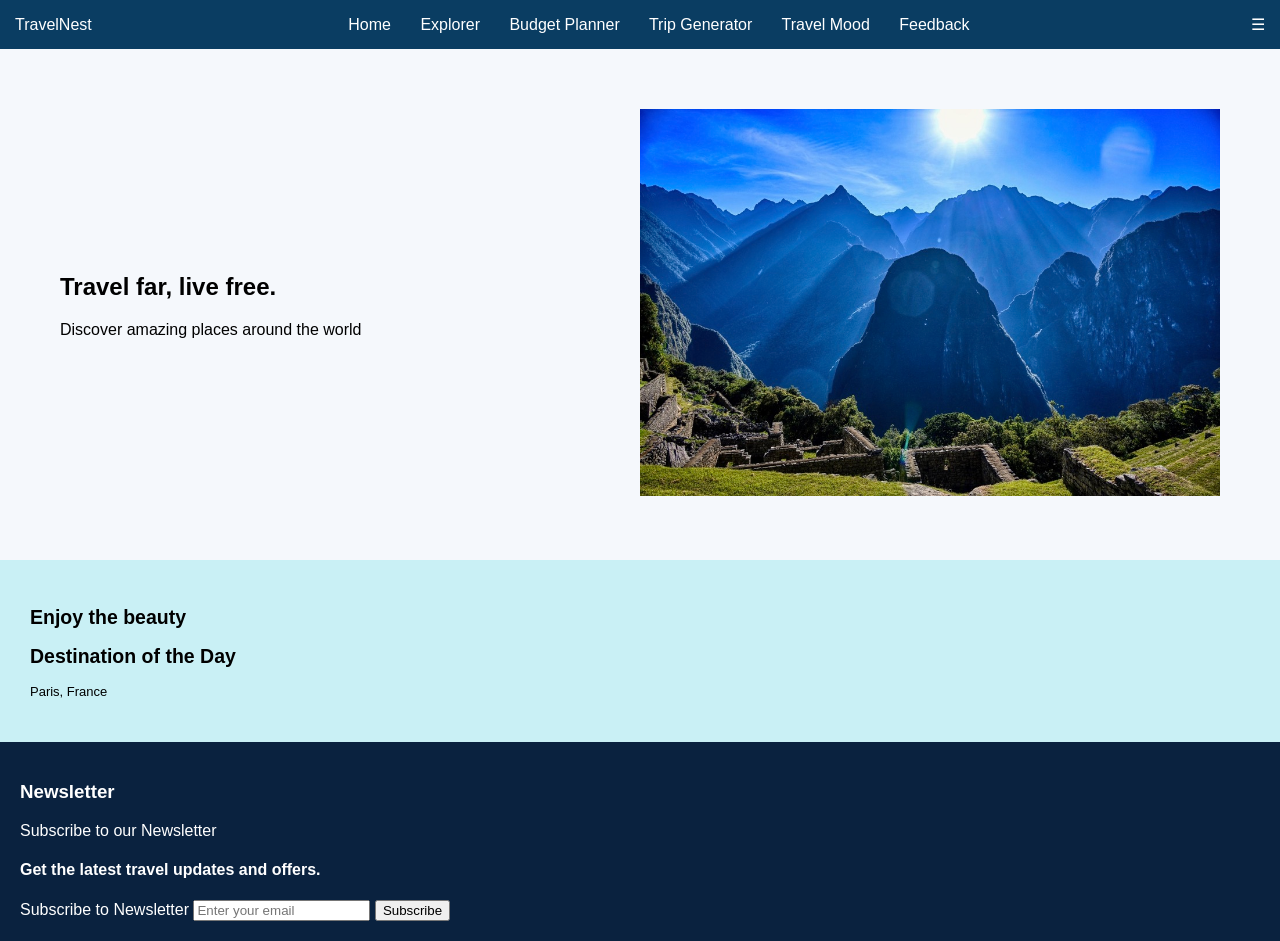
<file: pages/index.html>
<!DOCTYPE html>
<html lang="en">
<head>
    <meta charset="UTF-8">
    <meta name="viewport" content="width= , initial-scale=1.0">
    <title>TravelNest</title>
    <link rel ="stylesheet" href = "../css/Home.css">
</head>
<body>
    
<!--navbar-->
<header>
  <div class="logo">TravelNest</div>

  <nav id="nav">
    <a href="index.html">Home</a>
    <a href="explorer.html">Explorer</a>
    <a href="Budget.html">Budget Planner</a>
    <a href="Random.html">Trip Generator</a>
    <a href="mood.html">Travel Mood</a>
    <a href="Feedback.html">Feedback</a>

  </nav> 
   <div class="menu-toggle" onclick="toggleMenu()">
    ☰
  </div>
</header>

<!-- Hero -->
<section class="hero">
  <div class="hero-text">
    <h1 id="quote">Loading...</h1>
    <p>Discover amazing places around the world</p>
  </div>

  <div class="hero-image">
    <img id="heroImg" src= ../assets/Home/image.jpeg alt = "Travle Image">
  </div>
</section>

<!-- Destination-->
<section class="daily">
  <div class = "daily-text">
    <h1> Enjoy the beauty </h1>
    <h2>Destination of the Day</h2>
    <p id="destination"></p>
  </div>
</section>

<!-- Footer -->
<footer>

  <div class="newsletter">
    <h3>Newsletter</h3>
    <p> Subscribe to our Newsletter </p>
    <h4> Get the latest travel updates and offers. </h4>
    <label for="newsletter">Subscribe to Newsletter</label>
    <input type="email" id="newsletter" name="newsletter" placeholder="Enter your email">
    <button onclick="saveEmail()">Subscribe</button>
  </div>
</footer>

<script src="../js/Home.js"></script>
</body>
</html>
</file>
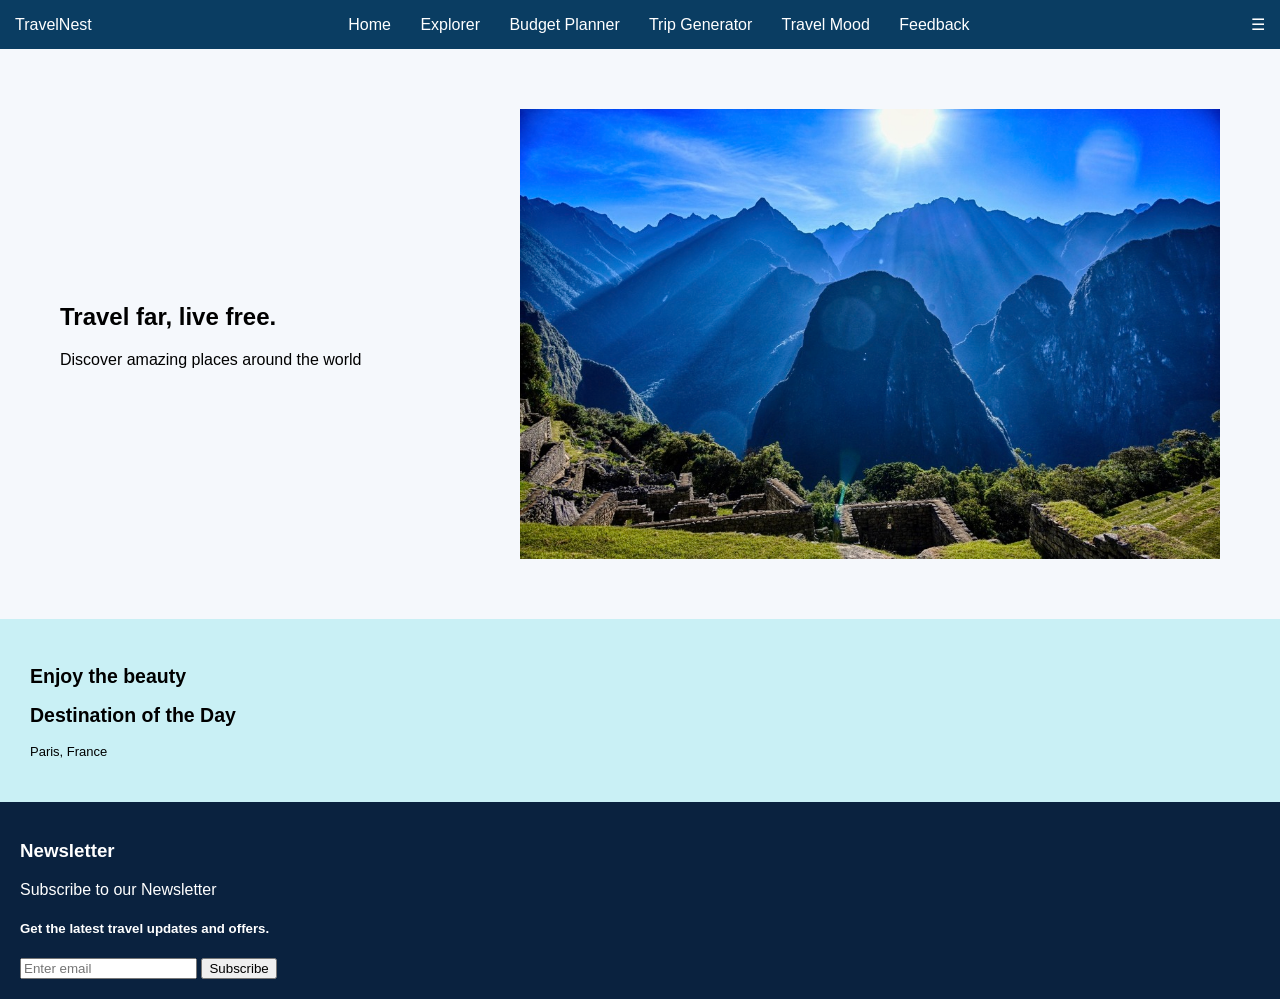
<file: TravelNest/pages/index.html>
<html lang="en">
<head>
    <meta charset="UTF-8">
    <meta name="viewport" content="width= , initial-scale=1.0">
    <title>TravelNest</title>
    <link rel ="stylesheet" href = "../css/Home.css">
</head>
<body>
    
<!--navbar-->
<header>
  <div class="logo">TravelNest</div>

  <nav id="nav">
    <a href="index.html">Home</a>
    <a href="explorer.html">Explorer</a>
    <a href="Budget.html">Budget Planner</a>
    <a href="Random.html">Trip Generator</a>
    <a href="mood.html">Travel Mood</a>
    <a href="Feedback.html">Feedback</a>

  </nav> 
   <div class="menu-toggle" onclick="toggleMenu()">
    ☰
  </div>
</header>

<!-- Hero -->
<section class="hero">
  <div class="hero-text">
    <h1 id="quote">Loading...</h1>
    <p>Discover amazing places around the world</p>
  </div>

  <div class="hero-image">
    <img id="heroImg" src= ../assets/Home/image.jpeg >
  </div>
</section>

<!-- Destination-->
<section class="daily">
  <div class = "daily-text">
    <h1> Enjoy the beauty </h1>
    <h2>Destination of the Day</h2>
    <p id="destination"></p>
  </div>
</section>

<!-- Footer -->
<footer>

  <div class="newsletter">
    <h3>Newsletter</h3>
    <p> Subscribe to our Newsletter </p>
    <h5> Get the latest travel updates and offers. </h5>
    <input type="email" id="email" placeholder="Enter email">
    <button onclick="saveEmail()">Subscribe</button>
  </div>
</footer>

<script src="../js/Home.js"></script>
</body>
</html>
</body>
</html>
</file>
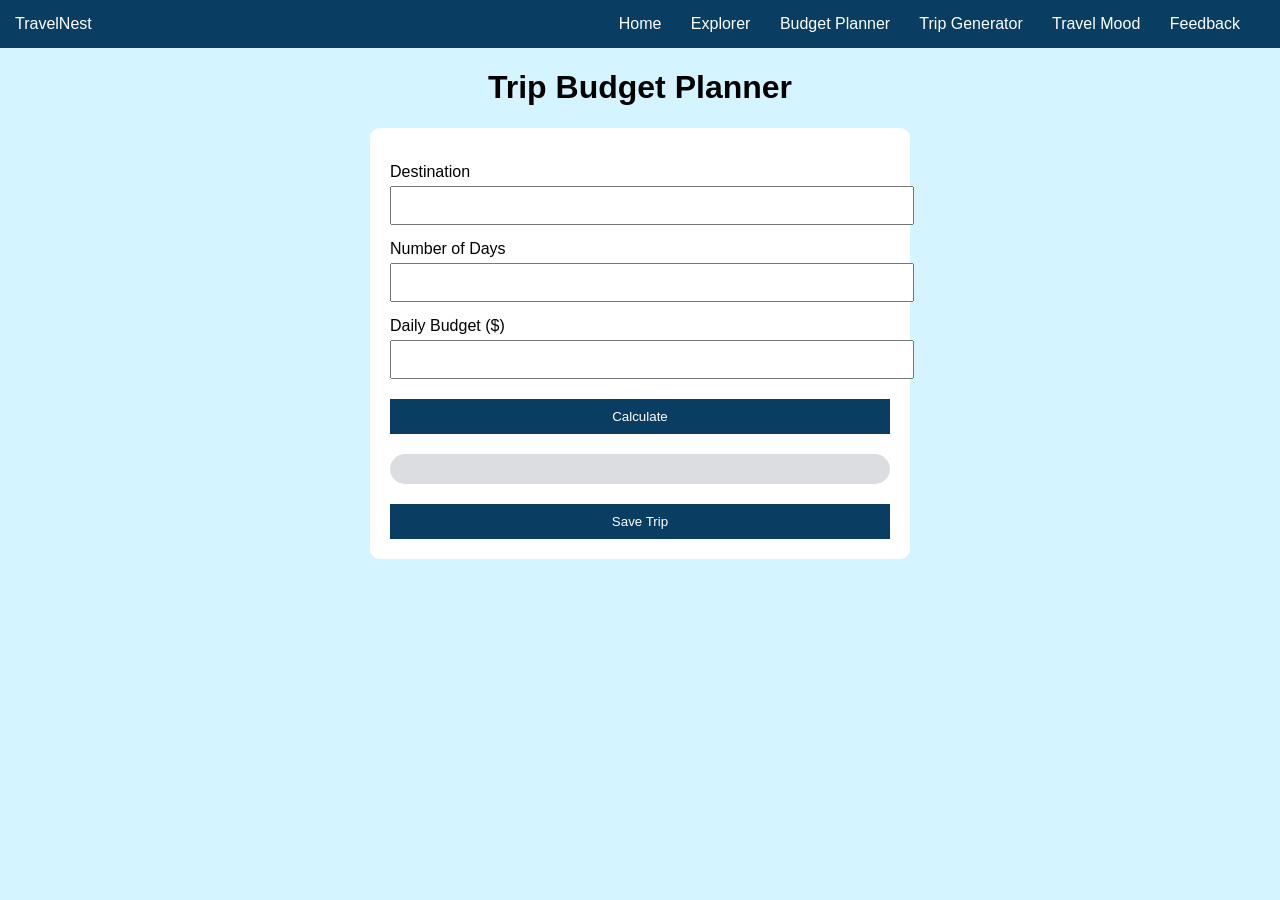
<file: pages/Budget.html>
<!DOCTYPE html>
<html lang="en">
<head>
    <meta charset="UTF-8">
    <meta name="viewport" content="width=device-width, initial-scale=1.0">
    <title>Trip Budget Planner</title>
    <link rel="stylesheet" href ="../css/Budget.css">
</head>
<body>

<header>
  <div class="logo">TravelNest</div>

  <nav id="nav">
    <a href="index.html">Home</a>
    <a href="explorer.html">Explorer</a>
    <a href="Budget.html">Budget Planner</a>
    <a href="Random.html">Trip Generator</a>
    <a href="mood.html">Travel Mood</a>
    <a href="Feedback.html">Feedback</a>

  </nav> 
</header>

    <h1>Trip Budget Planner</h1>

    <div class="container">

    <label>Destination</label>
    <input type="text" id="destination">

    <label>Number of Days</label>
    <input type="number" id="days">

    <label>Daily Budget ($)</label>
    <input type="number" id="budget">

    <button onclick="calculateBudget()">Calculate</button>

    <div class="result">
        <h2 id="totalCost"></h2>
        <h3 id="budgetStatus"></h3>

        <div class="progress-bar">
        <div class="progress" id="progress"></div>
        </div>
    </div>

    <button onclick="saveTrip()">Save Trip</button>

    </div>

    <script src="../js/Budget.js"></script>
    
</body>
</html>
</file>
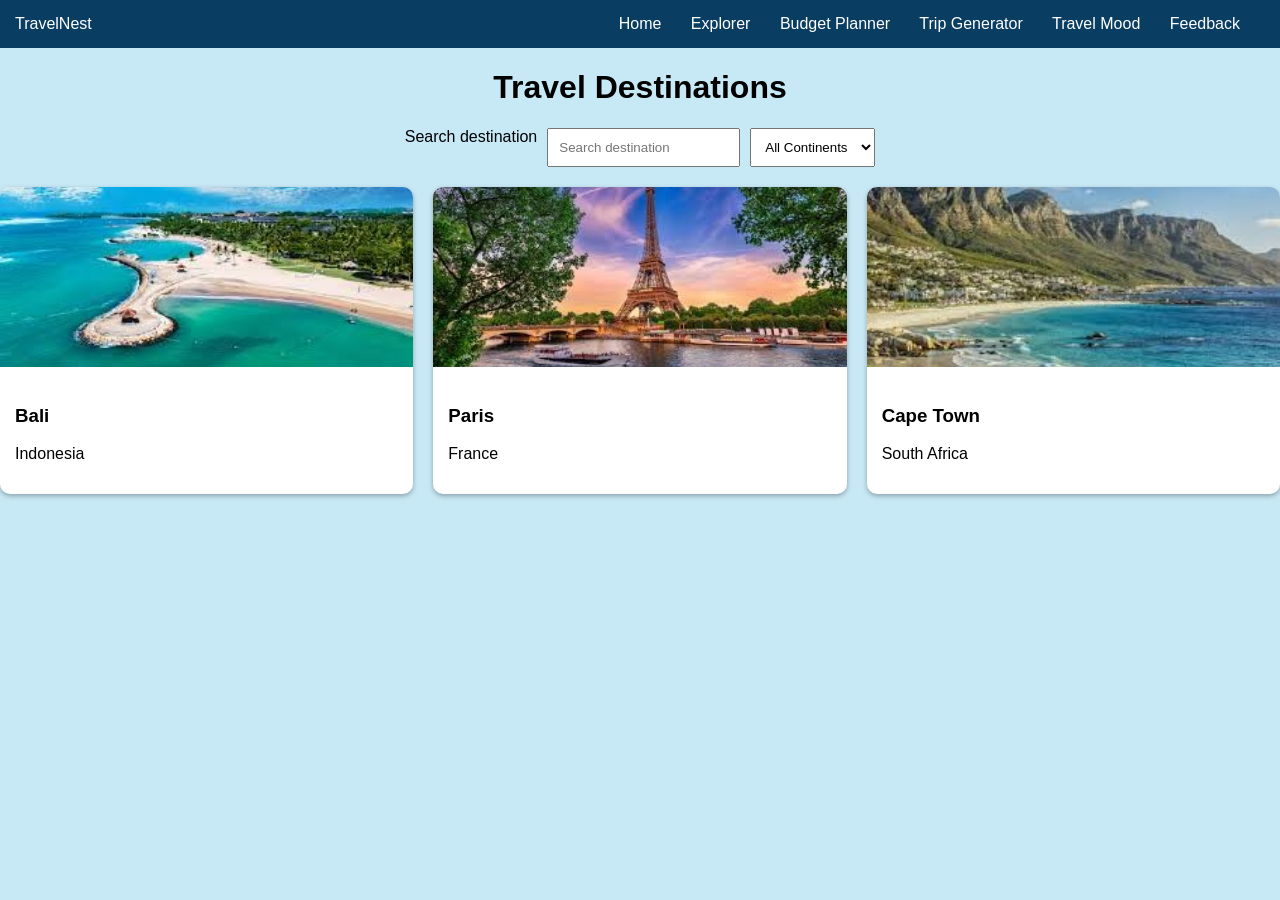
<file: pages/explorer.html>
<!DOCTYPE html>
<html lang="en">

<head>
    <meta charset="UTF-8">
    <meta name="viewport" content="width=device-width, initial-scale=1.0">
    <title>Travel Destinations</title>

    <link rel="stylesheet" href ="../css/Explorer.css">
</head>
<body>

<header>
  <div class="logo">TravelNest</div>

  <nav id="nav">
    <a href="index.html">Home</a>
    <a href="explorer.html">Explorer</a>
    <a href="Budget.html">Budget Planner</a>
    <a href="Random.html">Trip Generator</a>
    <a href="mood.html">Travel Mood</a>
    <a href="Feedback.html">Feedback</a>

  </nav> 
</header>

    <h1>Travel Destinations</h1>

    <div class="controls">

       <label for="searchInput" class="sr-only">Search destination</label>
       <input type="text" id="searchInput" placeholder="Search destination">

        <select id="continentFilter">

            <option value="all">All Continents</option>
            <option value="Asia">Asia</option>
            <option value="Europe">Europe</option>
            <option value="Africa">Africa</option>

        </select>

    </div>

    <div class="card-container" id="cardContainer"></div>
    <div class="modal" id="modal">

        <div class="modal-content">
            <button class="close" onclick="closeModal()">&times;</button>
            <h2 id="modalTitle"> </h2>
            <p id="modalDescription"></p>
            <h3>Popular Attractions</h3>
            <ul id="attractions"></ul>
            <h3>Travel Cost Comparison</h3>

            <table>
                <tr>
                    <th>Category</th>
                    <th>Cost</th>
                </tr>

                <tr>
                    <td>Hotel</td>
                    <td id="hotelCost"></td>
                </tr>

                <tr>
                    <td>Food</td>
                    <td id="foodCost"></td>
                </tr>

                <tr>
                    <td>Transport</td>
                    <td id="transportCost"></td>
                </tr>

            </table>
        </div>
    </div>

    <script src="../js/Explorer.js"></script>
</body>

</html>
</file>
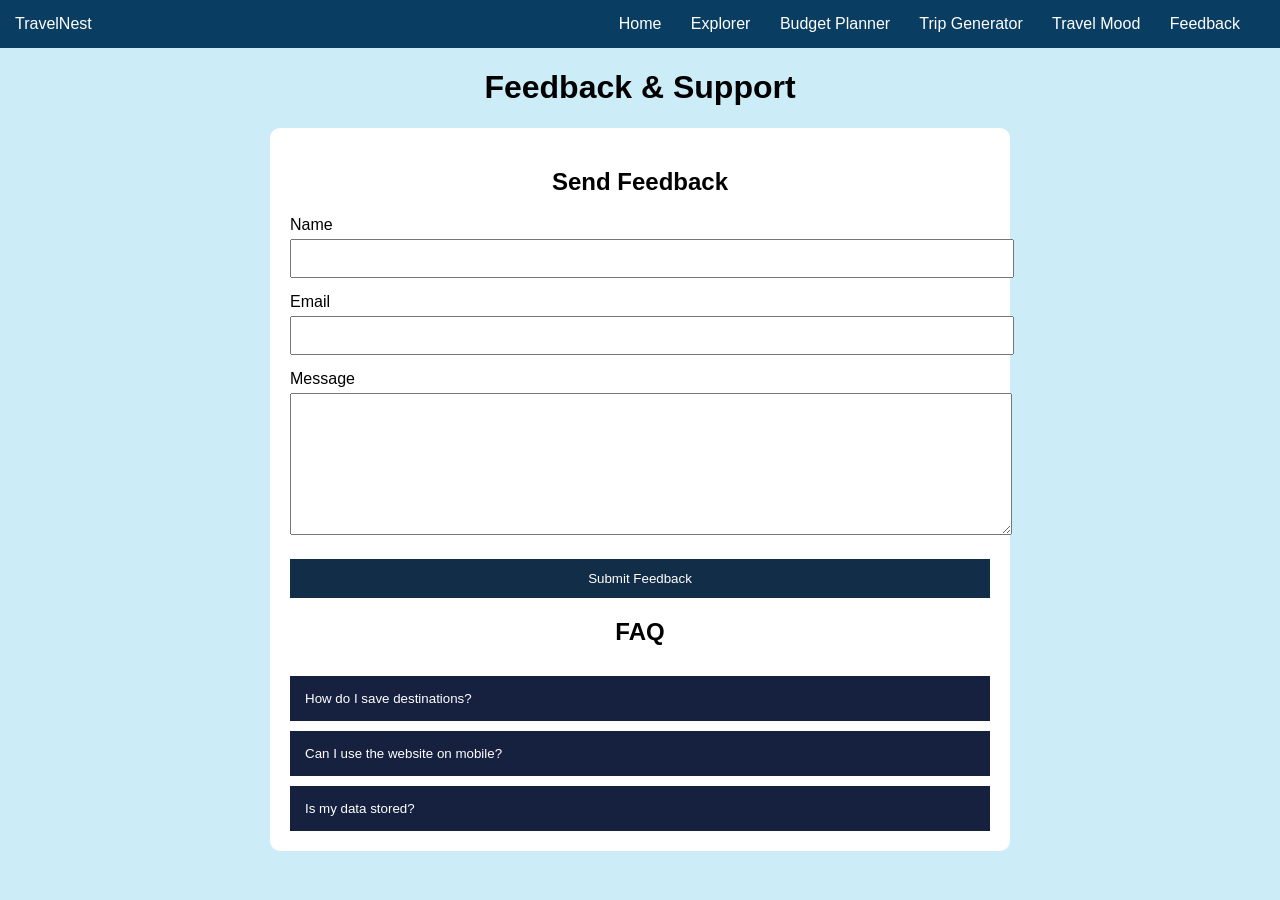
<file: pages/Feedback.html>
<!DOCTYPE html>
<html lang="en">
<head>
    <meta charset="UTF-8">
    <meta name="viewport" content="width=device-width, initial-scale=1.0">
    <title>Feedback & Support </title>
    <link rel="stylesheet" href="../css/Feedback.css">
</head>
<body>

<header>
  <div class="logo">TravelNest</div>

  <nav id="nav">
    <a href="index.html">Home</a>
    <a href="explorer.html">Explorer</a>
    <a href="Budget.html">Budget Planner</a>
    <a href="Random.html">Trip Generator</a>
    <a href="mood.html">Travel Mood</a>
    <a href="Feedback.html">Feedback</a>

  </nav> 
</header>

    <h1>Feedback & Support</h1>

    <div class="container">

    <h2>Send Feedback</h2>

    <form id="feedbackForm">

        <label>Name</label>
        <input type="text" id="name">

        <label>Email</label>
        <input type="email" id="email">

        <label>Message</label>
        <textarea id="message"></textarea>

        <button type="submit">
        Submit Feedback
        </button>

    </form>

    <p id="successMessage"></p>

    <h2>FAQ</h2>

    <div class="faq">

        <button class="accordion">
        How do I save destinations?
        </button>

        <div class="panel">
        <p>
            You can save destinations using the wishlist button.
        </p>
        </div>

        <button class="accordion">
        Can I use the website on mobile?
        </button>

        <div class="panel">
        <p>
            Yes, the website is fully responsive.
        </p>
        </div>

        <button class="accordion">
        Is my data stored?
        </button>

        <div class="panel">
        <p>
            Yes, data is stored using localStorage.
        </p>
        </div>

    </div>

    </div>

    <script src="../js/Feedback.js"></script>   
</body>
</html>
</file>
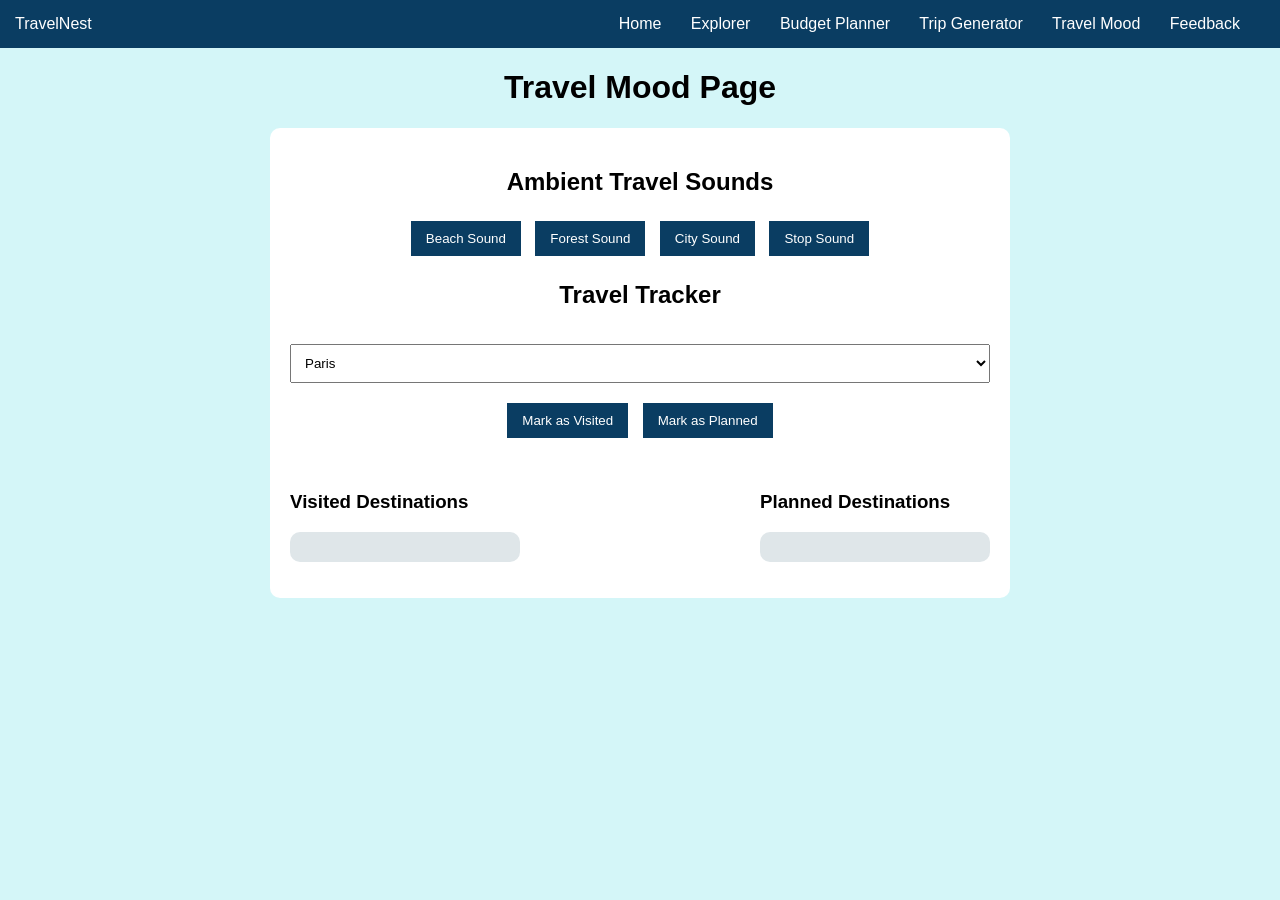
<file: pages/mood.html>
<!DOCTYPE html>
<html lang="en">
<head>
    <meta charset="UTF-8">
    <meta name="viewport" content="width=device-width, initial-scale=1.0">
    <title>Travel Mood Page</title>
    <link rel="stylesheet" href= "../css/mood.css">
</head>
<body>

<header>
  <div class="logo">TravelNest</div>

  <nav id="nav">
    <a href="index.html">Home</a>
    <a href="explorer.html">Explorer</a>
    <a href="Budget.html">Budget Planner</a>
    <a href="Random.html">Trip Generator</a>
    <a href="mood.html">Travel Mood</a>
    <a href="Feedback.html">Feedback</a>

  </nav> 
</header>

    <h1>Travel Mood Page</h1>

    <div class="container">

    <h2>Ambient Travel Sounds</h2>

    <div class="buttons">

        <button onclick="playBeach()">
        Beach Sound
        </button>

        <button onclick="playForest()">
        Forest Sound
        </button>

        <button onclick="playCity()">
        City Sound
        </button>

        <button onclick="stopSound()">
        Stop Sound
        </button>

    </div>

    <h2>Travel Tracker</h2>

    <select id="destination">
        <option value="Paris">Paris</option>
        <option value="Tokyo">Tokyo</option>
        <option value="Bali">Bali</option>
        <option value="Dubai">Dubai</option>
    </select>

    <div class="buttons">

        <button onclick="markVisited()">
        Mark as Visited
        </button>

        <button onclick="markPlanned()">
        Mark as Planned
        </button>

    </div>

    <div class="lists">

        <div>
        <h3>Visited Destinations</h3>
        <ul id="visitedList"></ul>
        </div>

        <div>
        <h3>Planned Destinations</h3>
        <ul id="plannedList"></ul>
        </div>

    </div>

    </div>

    <script src="../js/mood.js"></script>   
</body>
</html>
</file>
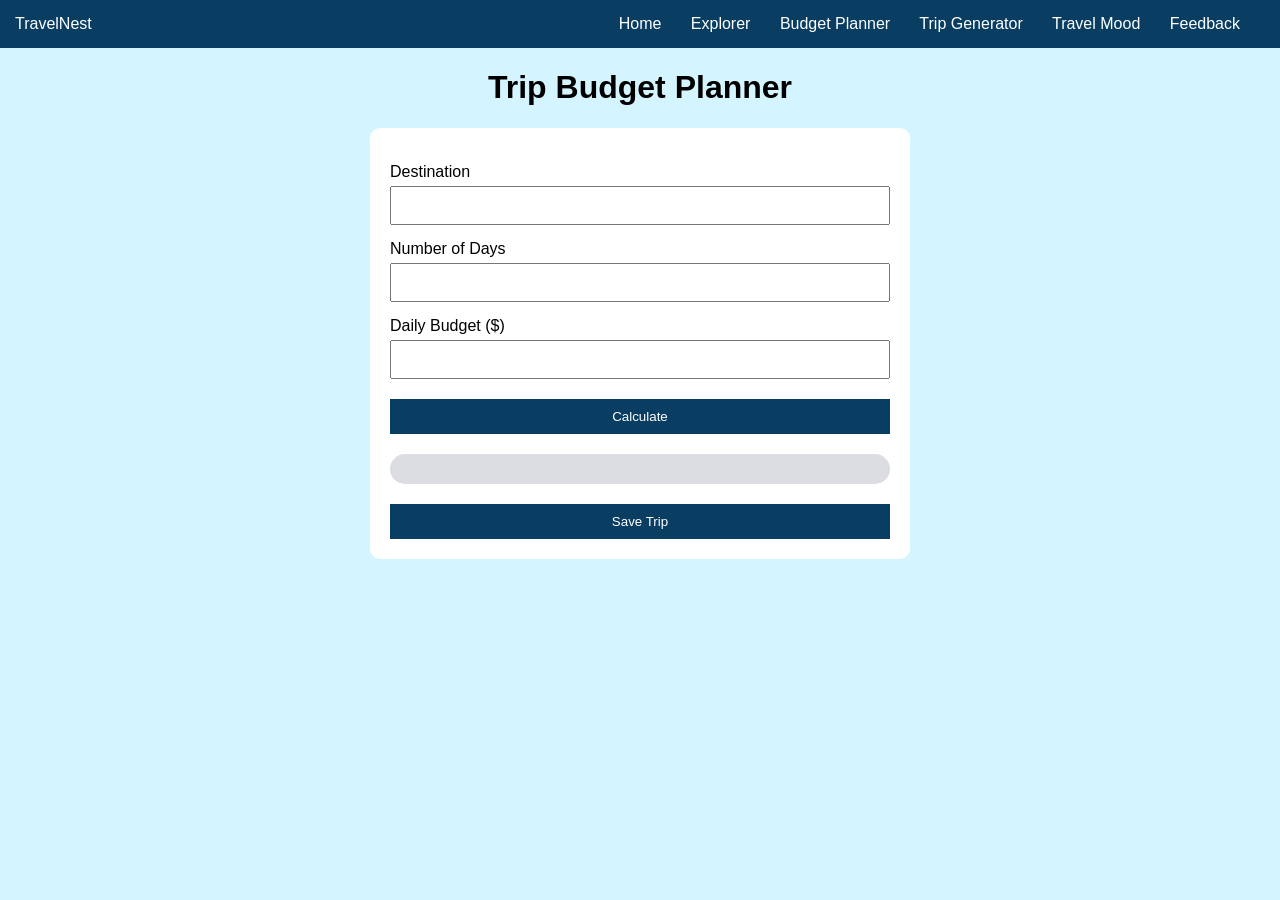
<file: TravelNest/pages/Budget.html>
<html lang="en">
<head>
    <meta charset="UTF-8">
    <meta name="viewport" content="width=device-width, initial-scale=1.0">
    <title>Trip Budget Planner</title>
    <link rel="stylesheet" href ="../css/Budget.css">
</head>
<body>

<header>
  <div class="logo">TravelNest</div>

  <nav id="nav">
    <a href="index.html">Home</a>
    <a href="explorer.html">Explorer</a>
    <a href="Budget.html">Budget Planner</a>
    <a href="Random.html">Trip Generator</a>
    <a href="mood.html">Travel Mood</a>
    <a href="Feedback.html">Feedback</a>

  </nav> 
</header>

    <h1>Trip Budget Planner</h1>

    <div class="container">

    <label>Destination</label>
    <input type="text" id="destination">

    <label>Number of Days</label>
    <input type="number" id="days">

    <label>Daily Budget ($)</label>
    <input type="number" id="budget">

    <button onclick="calculateBudget()">Calculate</button>

    <div class="result">
        <h2 id="totalCost"></h2>
        <h3 id="budgetStatus"></h3>

        <div class="progress-bar">
        <div class="progress" id="progress"></div>
        </div>
    </div>

    <button onclick="saveTrip()">Save Trip</button>

    </div>

    <script src="../js/Budget.js"></script>
    
</body>
</html>
</file>
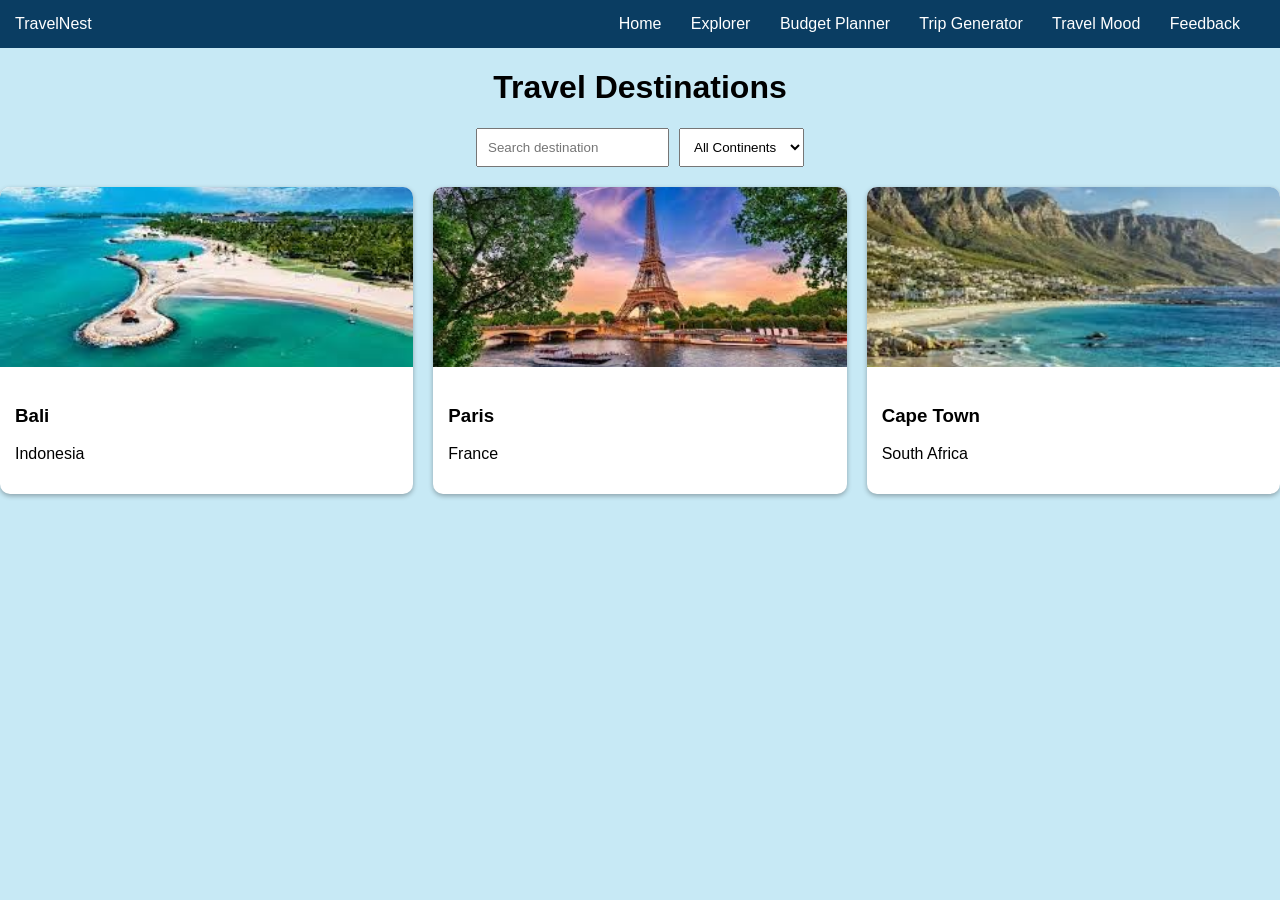
<file: TravelNest/pages/explorer.html>
<!DOCTYPE html>
<html lang="en">

<head>
    <meta charset="UTF-8">
    <meta name="viewport" content="width=device-width, initial-scale=1.0">
    <title>Travel Destinations</title>

    <link rel="stylesheet" href ="../css/Explorer.css">
</head>
<body>

<header>
  <div class="logo">TravelNest</div>

  <nav id="nav">
    <a href="index.html">Home</a>
    <a href="explorer.html">Explorer</a>
    <a href="Budget.html">Budget Planner</a>
    <a href="Random.html">Trip Generator</a>
    <a href="mood.html">Travel Mood</a>
    <a href="Feedback.html">Feedback</a>

  </nav> 
</header>

    <h1>Travel Destinations</h1>

    <div class="controls">

        <input type="text" id="searchInput" placeholder="Search destination">

        <select id="continentFilter">

            <option value="all">All Continents</option>
            <option value="Asia">Asia</option>
            <option value="Europe">Europe</option>
            <option value="Africa">Africa</option>

        </select>

    </div>

    <div class="card-container" id="cardContainer"></div>
    <div class="modal" id="modal">

        <div class="modal-content">
            <button class="close" onclick="closeModal()">&times;</button>
            <h2 id="modalTitle"></h2>
            <p id="modalDescription"></p>
            <h3>Popular Attractions</h3>
            <ul id="attractions"></ul>
            <h3>Travel Cost Comparison</h3>

            <table>
                <tr>
                    <th>Category</th>
                    <th>Cost</th>
                </tr>

                <tr>
                    <td>Hotel</td>
                    <td id="hotelCost"></td>
                </tr>

                <tr>
                    <td>Food</td>
                    <td id="foodCost"></td>
                </tr>

                <tr>
                    <td>Transport</td>
                    <td id="transportCost"></td>
                </tr>

            </table>
        </div>
    </div>

    <script src="../js/Explorer.js"></script>
</body>

</html>
</file>
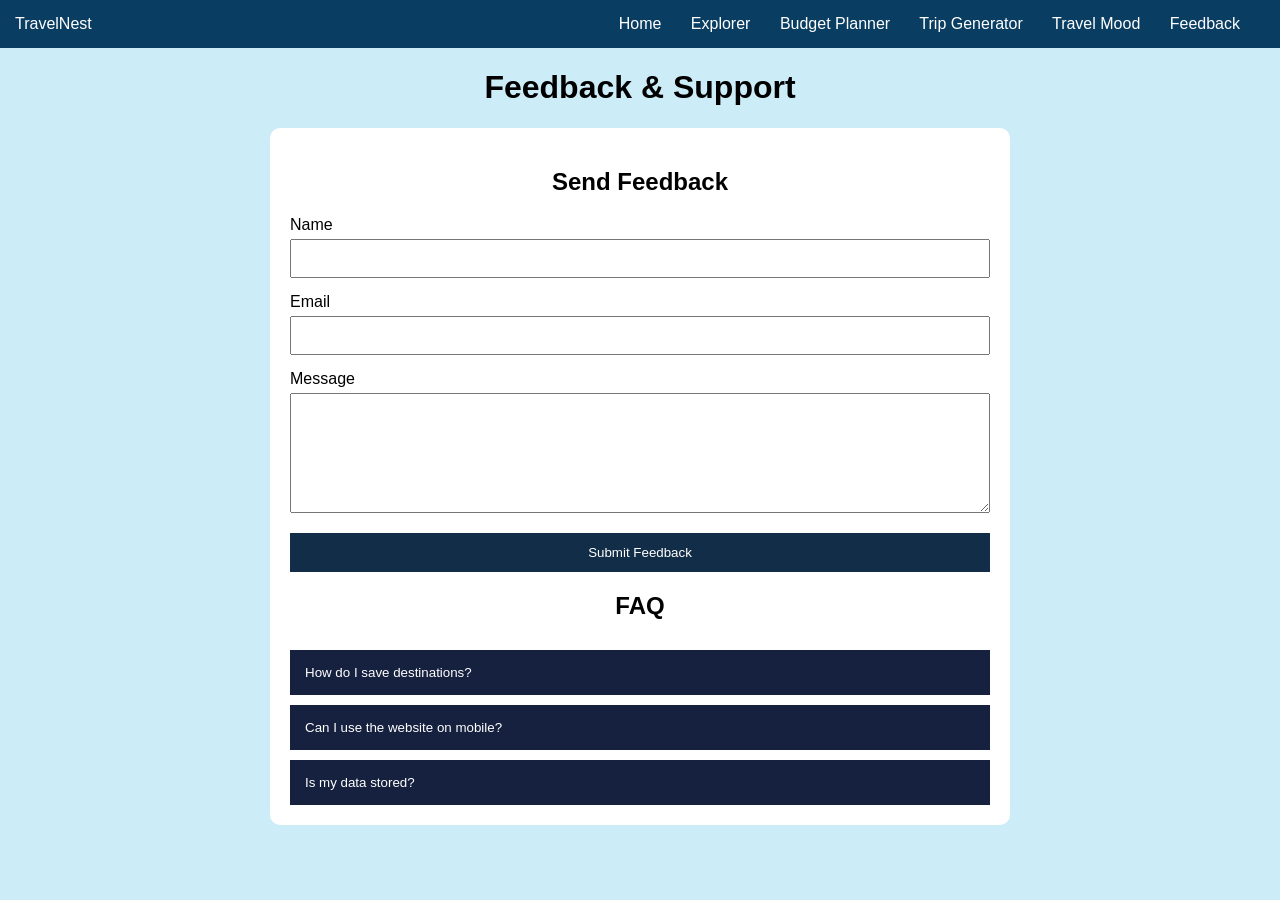
<file: TravelNest/pages/Feedback.html>
<html lang="en">
<head>
    <meta charset="UTF-8">
    <meta name="viewport" content="width=device-width, initial-scale=1.0">
    <title>Feedback & Support </title>
    <link rel="stylesheet" href="../css/Feedback.css">
</head>
<body>

<header>
  <div class="logo">TravelNest</div>

  <nav id="nav">
    <a href="index.html">Home</a>
    <a href="explorer.html">Explorer</a>
    <a href="Budget.html">Budget Planner</a>
    <a href="Random.html">Trip Generator</a>
    <a href="mood.html">Travel Mood</a>
    <a href="Feedback.html">Feedback</a>

  </nav> 
</header>

    <h1>Feedback & Support</h1>

    <div class="container">

    <h2>Send Feedback</h2>

    <form id="feedbackForm">

        <label>Name</label>
        <input type="text" id="name">

        <label>Email</label>
        <input type="email" id="email">

        <label>Message</label>
        <textarea id="message"></textarea>

        <button type="submit">
        Submit Feedback
        </button>

    </form>

    <p id="successMessage"></p>

    <h2>FAQ</h2>

    <div class="faq">

        <button class="accordion">
        How do I save destinations?
        </button>

        <div class="panel">
        <p>
            You can save destinations using the wishlist button.
        </p>
        </div>

        <button class="accordion">
        Can I use the website on mobile?
        </button>

        <div class="panel">
        <p>
            Yes, the website is fully responsive.
        </p>
        </div>

        <button class="accordion">
        Is my data stored?
        </button>

        <div class="panel">
        <p>
            Yes, data is stored using localStorage.
        </p>
        </div>

    </div>

    </div>

    <script src="../js/Feedback.js"></script>   
</body>
</html>
</file>
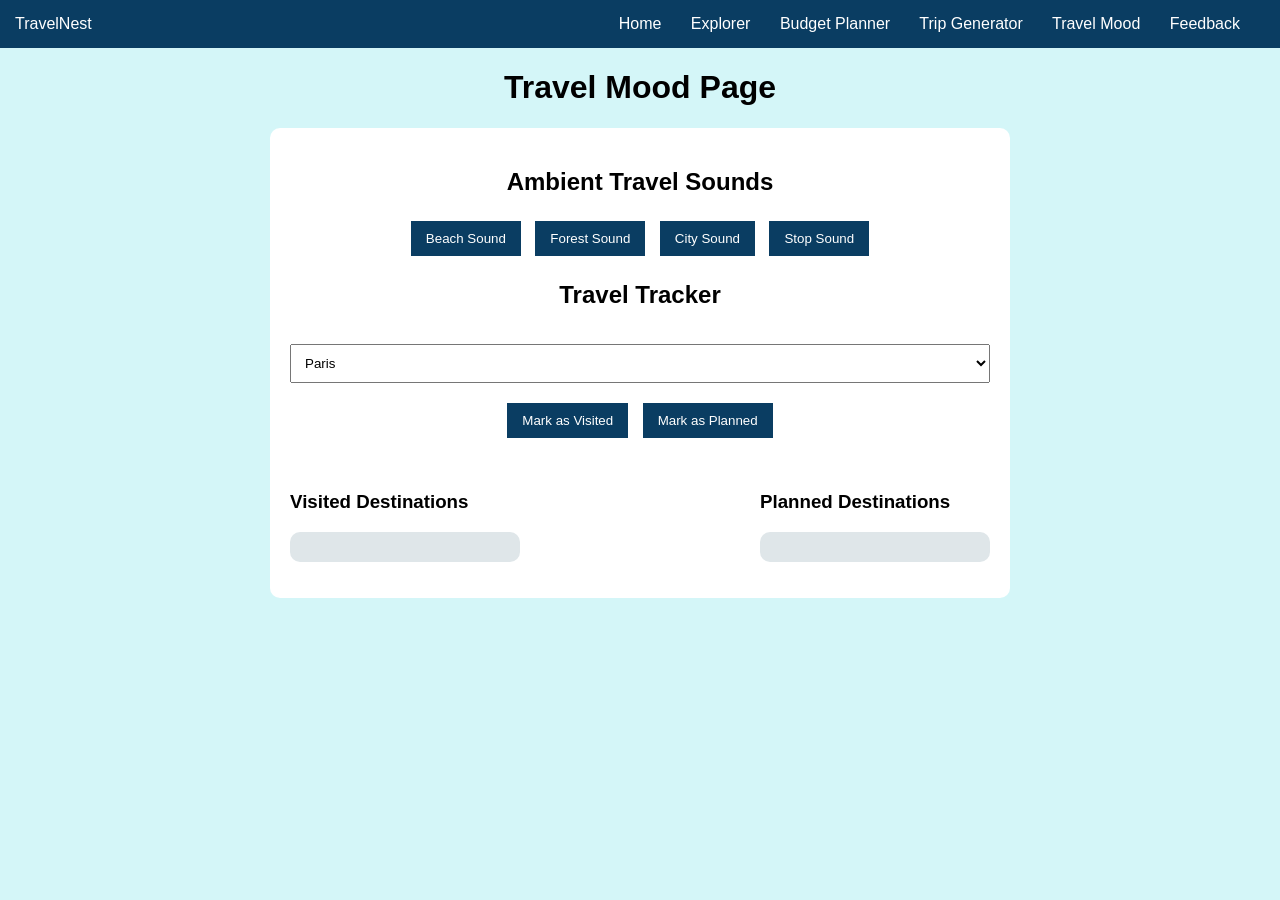
<file: TravelNest/pages/mood.html>
<html lang="en">
<head>
    <meta charset="UTF-8">
    <meta name="viewport" content="width=device-width, initial-scale=1.0">
    <title>Travel Mood Page</title>
    <link rel="stylesheet" href= "../css/mood.css">
</head>
<body>

<header>
  <div class="logo">TravelNest</div>

  <nav id="nav">
    <a href="index.html">Home</a>
    <a href="explorer.html">Explorer</a>
    <a href="Budget.html">Budget Planner</a>
    <a href="Random.html">Trip Generator</a>
    <a href="mood.html">Travel Mood</a>
    <a href="Feedback.html">Feedback</a>

  </nav> 
</header>

    <h1>Travel Mood Page</h1>

    <div class="container">

    <h2>Ambient Travel Sounds</h2>

    <div class="buttons">

        <button onclick="playBeach()">
        Beach Sound
        </button>

        <button onclick="playForest()">
        Forest Sound
        </button>

        <button onclick="playCity()">
        City Sound
        </button>

        <button onclick="stopSound()">
        Stop Sound
        </button>

    </div>

    <h2>Travel Tracker</h2>

    <select id="destination">
        <option value="Paris">Paris</option>
        <option value="Tokyo">Tokyo</option>
        <option value="Bali">Bali</option>
        <option value="Dubai">Dubai</option>
    </select>

    <div class="buttons">

        <button onclick="markVisited()">
        Mark as Visited
        </button>

        <button onclick="markPlanned()">
        Mark as Planned
        </button>

    </div>

    <div class="lists">

        <div>
        <h3>Visited Destinations</h3>
        <ul id="visitedList"></ul>
        </div>

        <div>
        <h3>Planned Destinations</h3>
        <ul id="plannedList"></ul>
        </div>

    </div>

    </div>

    <script src="../js/mood.js"></script>   
</body>
</html>
</file>
<file: css/Home.css>
body {
  margin: 0;
  font-family: Arial;
}

/* NAVBAR */
header {
  display: flex;
  justify-content: space-between;
  align-items: center;
  padding: 15px;
  background: #0a3d62;
  color: white;
}

nav a {
  text-decoration: none;
  color: white;
  gap: 25px;
  margin-right: 25px;
}

.hamburger{
  display: none;
  font-size: 25px;
  cursor: pointer;
}

/* HERO */
.hero {
  display: grid;
  grid-template-columns: 1fr 1fr;
  background : rgb(245, 248, 252);
  padding: 60px;
  align-items: center;
}

img {
    width: 100%;
    height: auto;
}

/* DAILY */
.daily {
  display: block;
  text-align: left;
  padding: 30px;
  background: #c9f0f5;
  font-size: small;
}


/* FOOTER */
footer {
  display: flex;
  justify-content: space-between;
  padding: 20px;
  background: #0a223f;
  color: rgb(255, 255, 255);
}

/* MOBILE */
@media (max-width: 768px) {
  .hero {
    grid-template-columns: 1fr;
    text-align: center;
  }

  nav {
    display: none;
    position: absolute;
    top: 60px;
    right: 0;
    background: #0a3d62;
    width: 150px;
    flex-direction: column;
  }

  nav.show {
    display: flex;
  }

  .hamburger {
    display: block;
  }
}
</file>
<file: TravelNest/css/Home.css>
body {
  margin: 0;
  font-family: Arial;
}

/* NAVBAR */
header {
  display: flex;
  justify-content: space-between;
  align-items: center;
  padding: 15px;
  background: #0a3d62;
  color: white;
}

nav a {
  text-decoration: none;
  color: white;
  gap: 25px;
  margin-right: 25px;
}

.hamburger{
  display: none;
  font-size: 25px;
  cursor: pointer;
}

/* HERO */
.hero {
  display: grid;
  grid-template-columns: 1fr 1fr;
  background : rgb(245, 248, 252);
  padding: 60px;
  align-items: center;
}

img {
    width: 700px;
    height: 450px;
}

/* DAILY */
.daily {
  display: block;
  text-align: left;
  padding: 30px;
  background: #c9f0f5;
  font-size: small;
}


/* FOOTER */
footer {
  display: flex;
  justify-content: space-between;
  padding: 20px;
  background: #0a223f;
  color: rgb(255, 255, 255);
}

/* MOBILE */
@media (max-width: 768px) {
  .hero {
    grid-template-columns: 1fr;
    text-align: center;
  }

  nav {
    display: none;
    position: absolute;
    top: 60px;
    right: 0;
    background: #0a3d62;
    width: 150px;
    flex-direction: column;
  }

  nav.show {
    display: flex;
  }

  .hamburger {
    display: block;
  }
}
</file>
<file: css/Budget.css>
body {
  font-family: Arial;
  background: rgb(212, 244, 255);
  margin: 0;
}

header {
  display: flex;
  justify-content: space-between;
  align-items: center;
  padding: 15px;
  background: #0a3d62;
  color: white;
}

nav a {
  color: white;
  gap: 25px;
  text-decoration: none;
  margin-right: 25px;
}


h1 {
  text-align: center;
}

.container {
  background: white;
  max-width: 500px;
  margin: auto;
  padding: 20px;
  border-radius: 10px;
}

label {
  display: block;
  margin-top: 15px;
}

input {
  width: 100%;
  padding: 10px;
  margin-top: 5px;
}

button {
  margin-top: 20px;
  padding: 10px;
  width: 100%;
  background: #0a3d62;
  color: white;
  border: none;
  cursor: pointer;
}

.result {
  margin-top: 20px;
  text-align: center;
}

/* PROGRESS BAR */
.progress-bar {
  width: 100%;
  height: 30px;
  background: #dcdde1;
  border-radius: 20px;
  overflow: hidden;
}

.progress {
  height: 100%;
  width: 0%;
  background: #27ae60;
  transition: 1s;
}
</file>
<file: css/Explorer.css>
body {
    font-family: Arial;
    margin: 0px;
    background: rgb(199, 233, 245);
}

header {
  display: flex;
  justify-content: space-between;
  align-items: center;
  padding: 15px;
  background: #0a3d62;
  color: white;
}

nav a {
  color: white;
  gap: 25px;
  text-decoration: none;
  margin-right: 25px;
}


h1 {
    text-align: center;
}

.controls {
    display: flex;
    gap: 10px;
    justify-content: center;
    margin-bottom: 20px;
}

input,
select {
    padding: 10px;
}

.card-container {
    display: grid;
    grid-template-columns: repeat(auto-fit, minmax(250px, 1fr));
    gap: 20px;
}

.card {
    background: white;
    border-radius: 10px;
    overflow: hidden;
    cursor: pointer;
    box-shadow: 0 2px 5px rgba(0,0,0,0.3);
}

.card img {
    width: 100%;
    height: 180px;
    object-fit: cover;
}

.card-content {
    padding: 15px;
}

.modal {
    display: none;
    position: fixed;
    top: 0;
    left: 0;
    width: 100%;
    height: 100%;
    background: rgba(0,0,0,0.5);
}

.modal-content {
    background: white;
    width: 60%;
    margin: 50px auto;
    padding: 20px;
    border-radius: 10px;
}

.close {
    float: right;
    font-size: 28px;
    cursor: pointer;
}

table {
    width: 100%;
    border-collapse: collapse;
    margin-top: 10px;
}

table,
th,
td {
    border: 1px solid black;
}

th,
td {
    padding: 10px;
    text-align: center;
}
</file>
<file: css/Feedback.css>
body {
  font-family: Arial;
  background: #ccecf8;
  margin: 0;
}

header {
  display: flex;
  justify-content: space-between;
  align-items: center;
  padding: 15px;
  background: #0a3d62;
  color: white;
}

nav a {
  color: white;
  gap: 25px;  
  text-decoration: none;
  margin-right: 25px;
}


h1, h2 {
  text-align: center;
}

.container {
  background: white;
  max-width: 700px;
  margin: auto;
  padding: 20px;
  border-radius: 10px;
}

label {
  display: block;
  margin-top: 15px;
}

input,
textarea {
  width: 100%;
  padding: 10px;
  margin-top: 5px;
}

textarea {
  height: 120px;
}

button {
  width: 100%;
  padding: 12px;
  margin-top: 20px;
  border: none;
  background: #112d47;
  color: white;
  cursor: pointer;
  transition: 0.3s;
}

button:hover {
  transform: scale(1.03);
}

#successMessage {
  text-align: center;
  color: green;
  margin-top: 15px;
}

/* FAQ */
.accordion {
  background: #16213f;
  color: white;
  cursor: pointer;
  padding: 15px;
  width: 100%;
  text-align: left;
  border: none;
  margin-top: 10px;
}

.panel {
  display: none;
  background: #dcdde1;
  padding: 10px;
}
</file>
<file: css/mood.css>
body {
  font-family: Arial;
  background: #d4f6f8;
  margin: 0;
}

header {
  display: flex;
  justify-content: space-between;
  align-items: center;
  padding: 15px;
  background: #0a3d62;
  color: white;
}

nav a {
  color: white;
  gap: 25px;  
  text-decoration: none;
  margin-right: 25px;
}


h1, h2 {
  text-align: center;
}

.container {
  background: white;
  max-width: 700px;
  margin: auto;
  padding: 20px;
  border-radius: 10px;
}

.buttons {
  text-align: center;
  margin-top: 15px;
}

button {
  padding: 10px 15px;
  margin: 5px;
  border: none;
  background: #0a3d62;
  color: white;
  cursor: pointer;
  transition: 0.3s;
}

button:hover {
  transform: scale(1.05);
}

select {
  width: 100%;
  padding: 10px;
  margin-top: 15px;
}

.lists {
  display: flex;
  justify-content: space-between;
  margin-top: 30px;
}

ul {
  background: #dfe6e9;
  padding: 15px;
  border-radius: 10px;
  min-width: 200px;
}
</file>
<file: TravelNest/css/Budget.css>
body {
  font-family: Arial;
  background: rgb(212, 244, 255);
  margin: 0;
}

header {
  display: flex;
  justify-content: space-between;
  align-items: center;
  padding: 15px;
  background: #0a3d62;
  color: white;
}

nav a {
  color: white;
  gap: 25px;
  text-decoration: none;
  margin-right: 25px;
}


h1 {
  text-align: center;
}

.container {
  background: white;
  max-width: 500px;
  margin: auto;
  padding: 20px;
  border-radius: 10px;
}

label {
  display: block;
  margin-top: 15px;
}

input {
  width: 100%;
  padding: 10px;
  margin-top: 5px;
}

button {
  margin-top: 20px;
  padding: 10px;
  width: 100%;
  background: #0a3d62;
  color: white;
  border: none;
  cursor: pointer;
}

.result {
  margin-top: 20px;
  text-align: center;
}

/* PROGRESS BAR */
.progress-bar {
  width: 100%;
  height: 30px;
  background: #dcdde1;
  border-radius: 20px;
  overflow: hidden;
}

.progress {
  height: 100%;
  width: 0%;
  background: #27ae60;
  transition: 1s;
}
</file>
<file: TravelNest/css/Explorer.css>
body {
    font-family: Arial;
    margin: 0px;
    background: rgb(199, 233, 245);
}

header {
  display: flex;
  justify-content: space-between;
  align-items: center;
  padding: 15px;
  background: #0a3d62;
  color: white;
}

nav a {
  color: white;
  gap: 25px;
  text-decoration: none;
  margin-right: 25px;
}


h1 {
    text-align: center;
}

.controls {
    display: flex;
    gap: 10px;
    justify-content: center;
    margin-bottom: 20px;
}

input,
select {
    padding: 10px;
}

.card-container {
    display: grid;
    grid-template-columns: repeat(auto-fit, minmax(250px, 1fr));
    gap: 20px;
}

.card {
    background: white;
    border-radius: 10px;
    overflow: hidden;
    cursor: pointer;
    box-shadow: 0 2px 5px rgba(0,0,0,0.3);
}

.card img {
    width: 100%;
    height: 180px;
    object-fit: cover;
}

.card-content {
    padding: 15px;
}

.modal {
    display: none;
    position: fixed;
    top: 0;
    left: 0;
    width: 100%;
    height: 100%;
    background: rgba(0,0,0,0.5);
}

.modal-content {
    background: white;
    width: 60%;
    margin: 50px auto;
    padding: 20px;
    border-radius: 10px;
}

.close {
    float: right;
    font-size: 28px;
    cursor: pointer;
}

table {
    width: 100%;
    border-collapse: collapse;
    margin-top: 10px;
}

table,
th,
td {
    border: 1px solid black;
}

th,
td {
    padding: 10px;
    text-align: center;
}
</file>
<file: TravelNest/css/Feedback.css>
body {
  font-family: Arial;
  background: #ccecf8;
  margin: 0;
}

header {
  display: flex;
  justify-content: space-between;
  align-items: center;
  padding: 15px;
  background: #0a3d62;
  color: white;
}

nav a {
  color: white;
  gap: 25px;  
  text-decoration: none;
  margin-right: 25px;
}


h1, h2 {
  text-align: center;
}

.container {
  background: white;
  max-width: 700px;
  margin: auto;
  padding: 20px;
  border-radius: 10px;
}

label {
  display: block;
  margin-top: 15px;
}

input,
textarea {
  width: 100%;
  padding: 10px;
  margin-top: 5px;
}

textarea {
  height: 120px;
}

button {
  width: 100%;
  padding: 12px;
  margin-top: 20px;
  border: none;
  background: #112d47;
  color: white;
  cursor: pointer;
  transition: 0.3s;
}

button:hover {
  transform: scale(1.03);
}

#successMessage {
  text-align: center;
  color: green;
  margin-top: 15px;
}

/* FAQ */
.accordion {
  background: #16213f;
  color: white;
  cursor: pointer;
  padding: 15px;
  width: 100%;
  text-align: left;
  border: none;
  margin-top: 10px;
}

.panel {
  display: none;
  background: #dcdde1;
  padding: 10px;
}
</file>
<file: TravelNest/css/mood.css>
body {
  font-family: Arial;
  background: #d4f6f8;
  margin: 0;
}

header {
  display: flex;
  justify-content: space-between;
  align-items: center;
  padding: 15px;
  background: #0a3d62;
  color: white;
}

nav a {
  color: white;
  gap: 25px;  
  text-decoration: none;
  margin-right: 25px;
}


h1, h2 {
  text-align: center;
}

.container {
  background: white;
  max-width: 700px;
  margin: auto;
  padding: 20px;
  border-radius: 10px;
}

.buttons {
  text-align: center;
  margin-top: 15px;
}

button {
  padding: 10px 15px;
  margin: 5px;
  border: none;
  background: #0a3d62;
  color: white;
  cursor: pointer;
  transition: 0.3s;
}

button:hover {
  transform: scale(1.05);
}

select {
  width: 100%;
  padding: 10px;
  margin-top: 15px;
}

.lists {
  display: flex;
  justify-content: space-between;
  margin-top: 30px;
}

ul {
  background: #dfe6e9;
  padding: 15px;
  border-radius: 10px;
  min-width: 200px;
}
</file>
